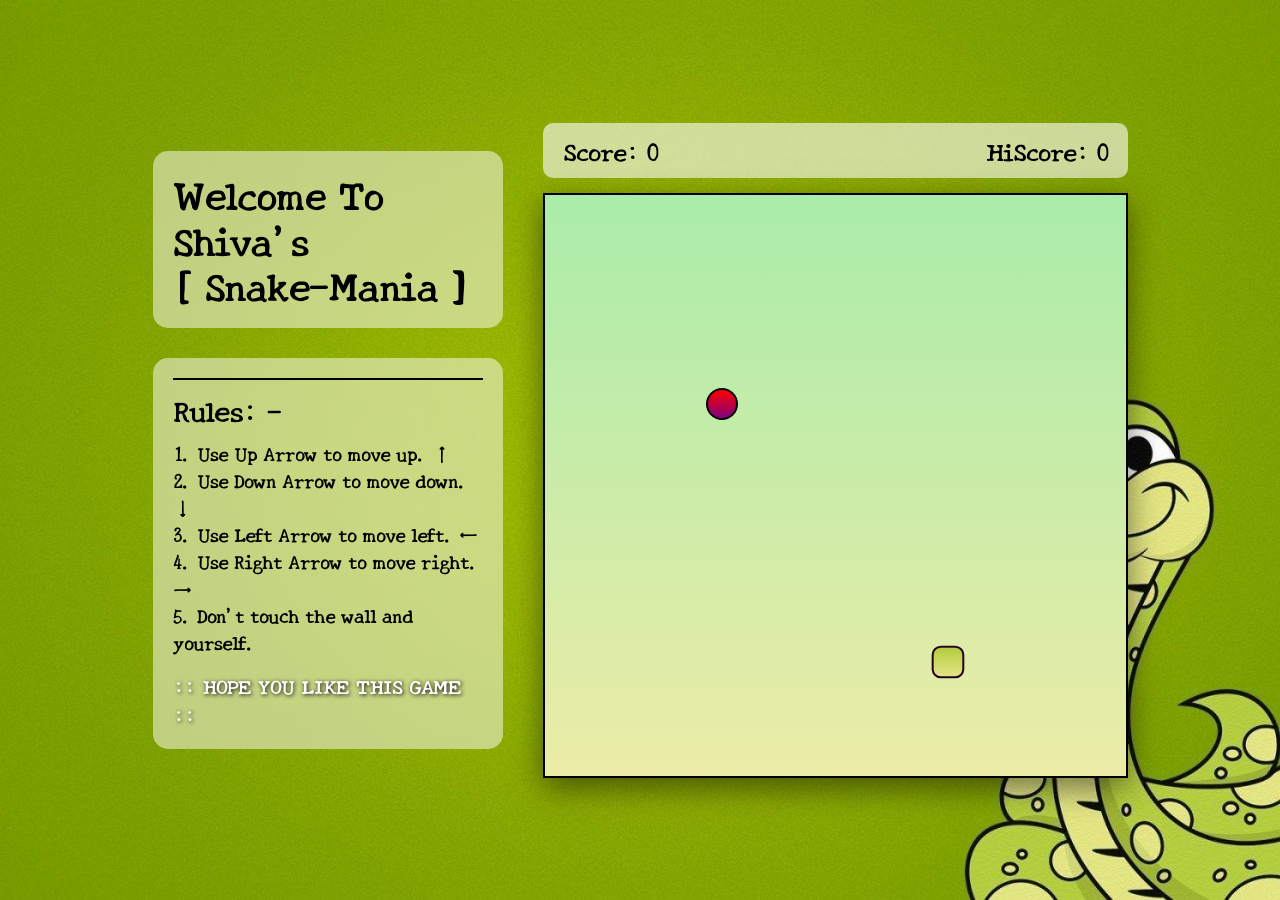
<file: index.htm>
<!DOCTYPE html>
<html lang="en">
<head>
    <meta charset="UTF-8">
    <meta http-equiv="X-UA-Compatible" content="IE=edge">
    <meta name="viewport" content="width=device-width, initial-scale=1.0">
    <title>SnakeMania - Ek Gaming Katha</title>
    <link rel="icon" href="data:image/svg+xml,<svg xmlns=%22http://www.w3.org/2000/svg%22 viewBox=%220 0 100 100%22><text y=%22.9em%22 font-size=%2290%22>🐍</text></svg>">
    <link rel="stylesheet" href="css/style.css">
</head>
<body>
    <dialog id="gameOverDialog" class="game-over-dialog">
        <h2 style="color: red; font-size: 32px;">Game Over!</h2>
        <p id="finalScoreText" style="font-size: 24px; font-weight: bold; margin: 15px 0;">Score: 0</p>
        <button id="restartBtn" class="restart-btn">Play Again</button>
    </dialog>

    <div class="body">
        <div class="left-column">
            <div class="title-section panel">
                <h1>Welcome To Shiva's <br> [ Snake-Mania ]</h1>
            </div>
            
            <div class="rules-section panel">
                <hr id="ruler">
                <h2>Rules: -</h2>
                <ul>
                    <li>1. Use Up Arrow to move up. &uarr;</li>
                    <li>2. Use Down Arrow to move down. &darr;</li>
                    <li>3. Use Left Arrow to move left. &larr;</li>
                    <li>4. Use Right Arrow to move right. &rarr;</li>
                    <li>5. Don't touch the wall and yourself.</li>
                </ul>
                <p class="hope-text">:: HOPE YOU LIKE THIS GAME ::</p>
            </div>
        </div>
        
        <div class="game-section">
            <div class="score-board">
                <div id="scoreBox">Score: 0</div>
                <div id="hiscoreBox">HiScore: 0</div>
            </div>
            <div id="board"></div>
            <div class="mobile-controls">
                <div class="d-pad-container">
                    <div class="d-pad-ring">
                        <button id="btn-up" class="pad-btn up"><span class="icon">&#9650;</span></button>
                        <button id="btn-right" class="pad-btn right"><span class="icon">&#9654;</span></button>
                        <button id="btn-left" class="pad-btn left"><span class="icon">&#9664;</span></button>
                        <button id="btn-down" class="pad-btn down"><span class="icon">&#9660;</span></button>
                    </div>
                    <div class="pad-center">🐍</div>
                </div>
            </div>
    </div>
</body>
<script src="js/index.js"></script>
</html>
</file>
<file: css/style.css>
@import url('https://fonts.googleapis.com/css2?family=New+Tegomin&display=swap');

* {
    padding: 0;
    margin: 0;
    box-sizing: border-box;
}

body, html {
    width: 100%;
    min-height: 100%;
    overflow-x: hidden;
}

/* Native Dialog Styling */
.game-over-dialog {
    margin: auto;
    padding: 40px;
    border: 4px solid #333;
    border-radius: 20px;
    background: linear-gradient(145deg, #fff, #eee);
    text-align: center;
    box-shadow: 0 10px 40px rgba(0,0,0,0.6);
    font-family: 'New Tegomin', serif;
    max-width: 400px;
    width: 90%;
}
.game-over-dialog::backdrop {
    background: rgba(0,0,0,0.6);
    backdrop-filter: blur(5px);
}
.restart-btn {
    padding: 12px 25px;
    font-size: 22px;
    font-weight: bold;
    color: white;
    background: #444;
    border: 2px solid #222;
    border-radius: 10px;
    cursor: pointer;
    font-family: 'New Tegomin', serif;
    margin-top: 20px;
    box-shadow: 0 4px 6px rgba(0,0,0,0.3);
    transition: background 0.2s, transform 0.1s;
}
.restart-btn:hover {
    background: #555;
}
.restart-btn:active {
    transform: scale(0.95);
    background: #333;
}

.body {
    background: url("../img/bg.jpg");
    min-height: 100vh;
    background-size: cover;
    background-position: center;
    background-attachment: fixed;
    font-family: 'New Tegomin', serif;
    padding: 20px;
    color: #000;
    
    display: flex;
    flex-wrap: wrap;
    justify-content: center;
    align-items: center;
    gap: 40px;
}

.left-column {
    display: flex;
    flex-direction: column;
    gap: 30px;
    width: 350px;
}

.panel {
    background: rgba(255, 255, 255, 0.5);
    padding: 20px;
    border-radius: 15px;
    backdrop-filter: blur(5px);
    width: 100%;
}

.title-section {
    display: flex;
    flex-direction: column;
    gap: 10px;
}
.title-section h1 { font-size: 38px; font-weight: bold; line-height: 1.2; }
.title-section h2 { font-size: 30px; font-weight: bold; }
.title-section h3 { font-size: 24px; font-weight: bold; color: #333; }

#ruler {
    border: 0;
    height: 2px;
    background: #000;
    margin-bottom: 10px;
}
.rules-section h2 { font-size: 28px; }
.rules-section ul {
    list-style-type: none;
    font-size: 18px;
    line-height: 1.5;
    font-weight: bold;
    margin-top: 10px;
}
.rules-section .hope-text {
    margin-top: 15px;
    font-size: 20px;
    font-weight: bold;
    color: #fff;
    text-shadow: 1px 1px 4px #000;
}

.game-section {
    display: flex;
    flex-direction: column;
    align-items: center;
    gap: 15px;
}

.score-board {
    display: flex;
    justify-content: space-between;
    width: 100%;
    max-width: 600px;
    font-size: 24px;
    font-weight: bold;
    background: rgba(255, 255, 255, 0.6);
    padding: 10px 20px;
    border-radius: 10px;
}

#board {
    background: linear-gradient(rgb(170, 236, 170), rgb(236, 236, 167));
    width: 65vmin;
    height: 65vmin;
    max-width: 600px;
    max-height: 600px;
    border: 2px solid black;
    display: grid;
    grid-template-rows: repeat(18, 1fr);
    grid-template-columns: repeat(18, 1fr);
    box-shadow: 0px 10px 30px rgba(0,0,0,0.5);
}

.head {
    background: linear-gradient(rgb(180 205 62), rgb(226 228 133));
    border: 2px solid rgb(34, 4, 34);
    transform: scale(1.02);
    border-radius: 9px;
}

.snake {
    background-color: purple;
    border: .25vmin solid white;
    border-radius: 30px;
}

.food {
    background: linear-gradient(red, purple);
    border: .25vmin solid black;
    border-radius: 30px;
}

/* Mobile Controls - Circular D-Pad Design */
.mobile-controls {
    display: none;
    margin-top: 20px;
}

.d-pad-container {
    position: relative;
    width: 160px;
    height: 160px;
    margin: 0 auto;
}

.d-pad-ring {
    position: absolute;
    width: 100%;
    height: 100%;
    border-radius: 50%;
    overflow: hidden;
    transform: rotate(45deg);
    box-shadow: 0 4px 12px rgba(0,0,0,0.4);
    border: 3px solid #222;
}

.pad-btn {
    position: absolute;
    width: 50%;
    height: 50%;
    background: linear-gradient(145deg, #555, #333);
    border: 1px solid #222;
    color: white;
    cursor: pointer;
    display: flex;
    justify-content: center;
    align-items: center;
    padding: 0;
    box-shadow: inset 0 0 5px rgba(255,255,255,0.1);
}
.pad-btn:active {
    background: #333;
    box-shadow: inset 0 2px 10px rgba(0,0,0,0.6);
}

.pad-btn.up {
    top: 0; left: 0;
}
.pad-btn.right {
    top: 0; right: 0;
}
.pad-btn.left {
    bottom: 0; left: 0;
}
.pad-btn.down {
    bottom: 0; right: 0;
}

.pad-btn .icon {
    transform: rotate(-45deg);
    font-size: 22px;
}

.pad-center {
    position: absolute;
    top: 50%; left: 50%;
    transform: translate(-50%, -50%);
    width: 70px; height: 70px;
    background: linear-gradient(145deg, #8bc34a, #558b2f);
    border-radius: 50%;
    border: 4px solid #222;
    box-shadow: 0 4px 8px rgba(0,0,0,0.6);
    display: flex;
    justify-content: center;
    align-items: center;
    font-size: 35px;
    z-index: 10;
}

/* Responsive Design */
@media (max-width: 900px) {
    .body {
        flex-direction: column;
        justify-content: flex-start;
        align-items: center;
        padding: 10px;
        gap: 15px;
    }

    .left-column {
        display: contents; /* Allows children to be ordered independently by body flexbox */
    }

    .panel {
        text-align: center;
        width: 100%;
        max-width: 500px; /* Re-apply max-width since left-column is display: contents */
    }
    
    .title-section { 
        order: 1; 
        padding: 10px 15px; 
    }
    .title-section h1 { font-size: 32px; }

    .game-section { 
        order: 2; 
        gap: 10px;
        width: 100%;
        max-width: 500px;
    }

    .rules-section {
        order: 3; /* Move rules to bottom */
        padding: 15px;
    }
    .rules-section ul {
        text-align: left;
    }
    
    .score-board {
        padding: 5px 15px;
        font-size: 20px;
    }

    .rules-section h2 { font-size: 22px; }
    .rules-section ul { font-size: 15px; margin-top: 5px; }
    .rules-section .hope-text { font-size: 16px; margin-top: 10px; }

    #board {
        width: 90vmin;
        height: 90vmin;
    }

    .mobile-controls {
        display: flex;
        justify-content: center;
        width: 100%;
    }
}
</file>
